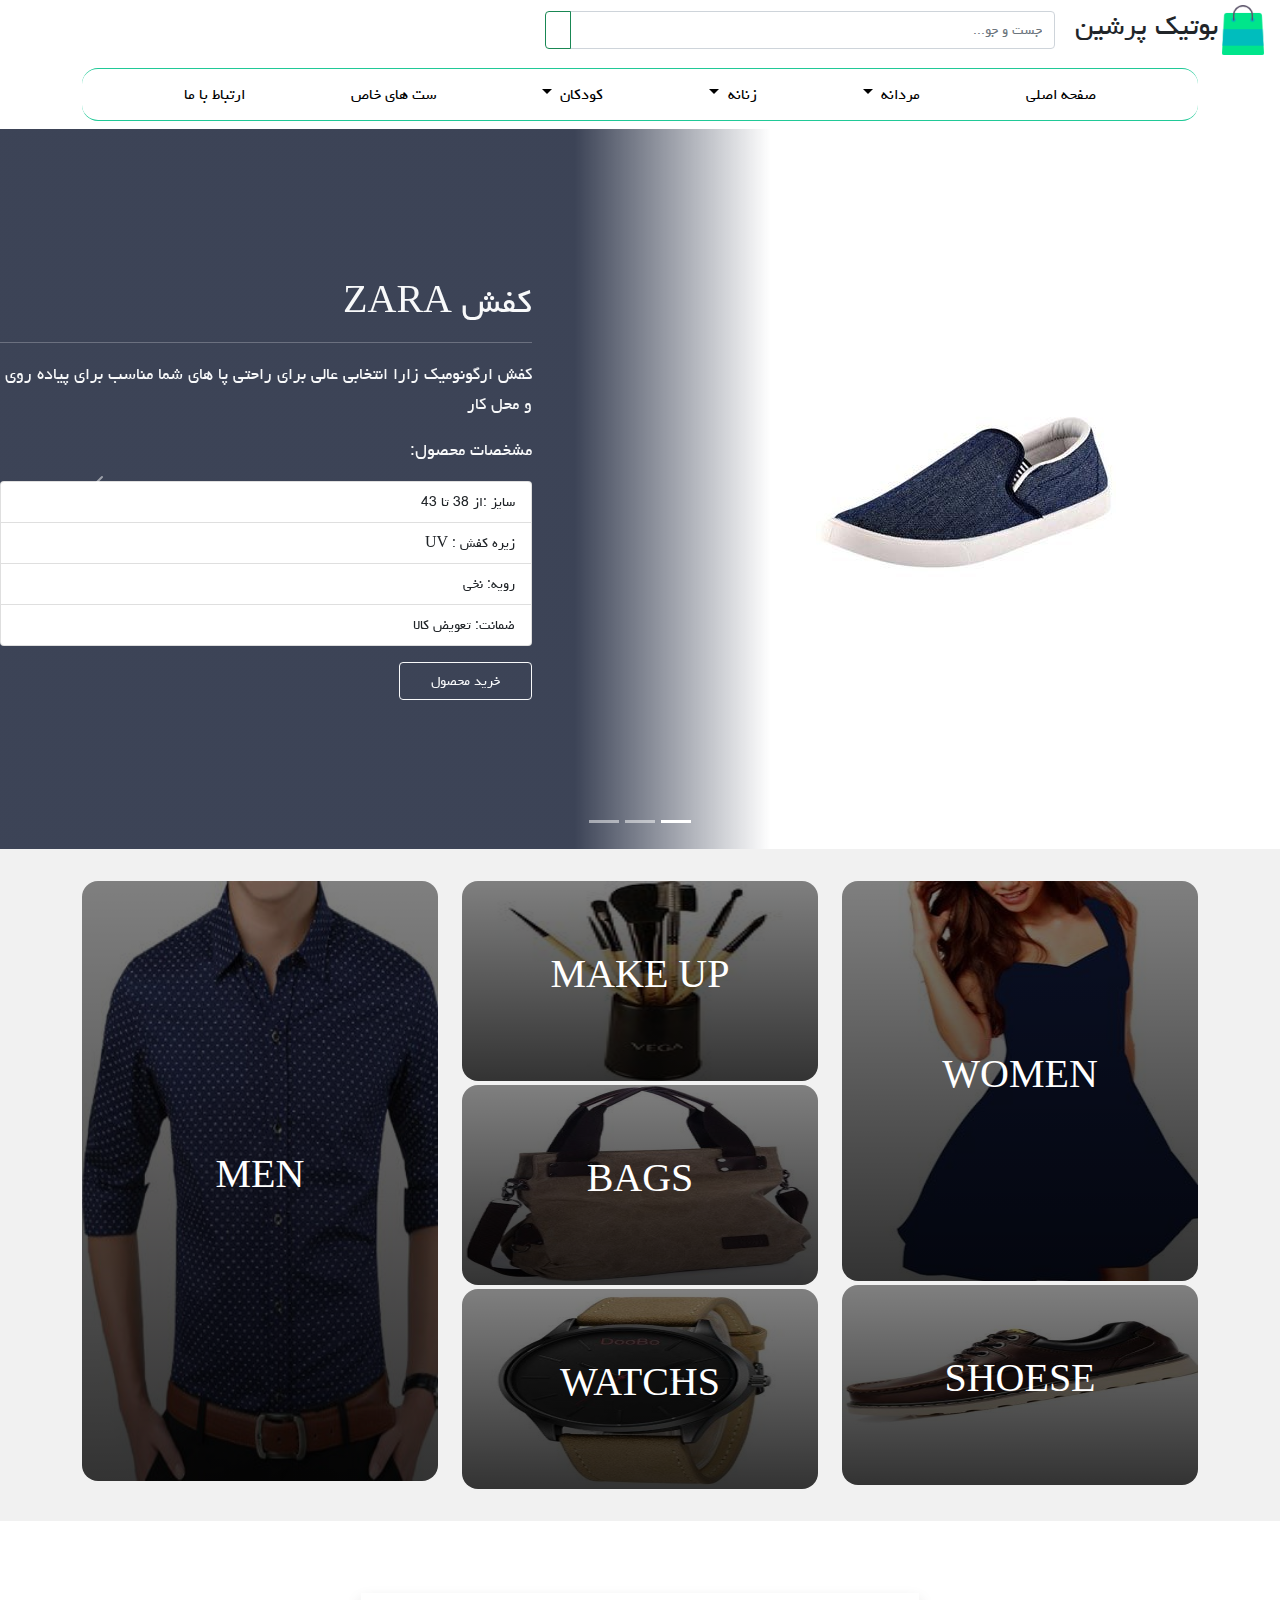
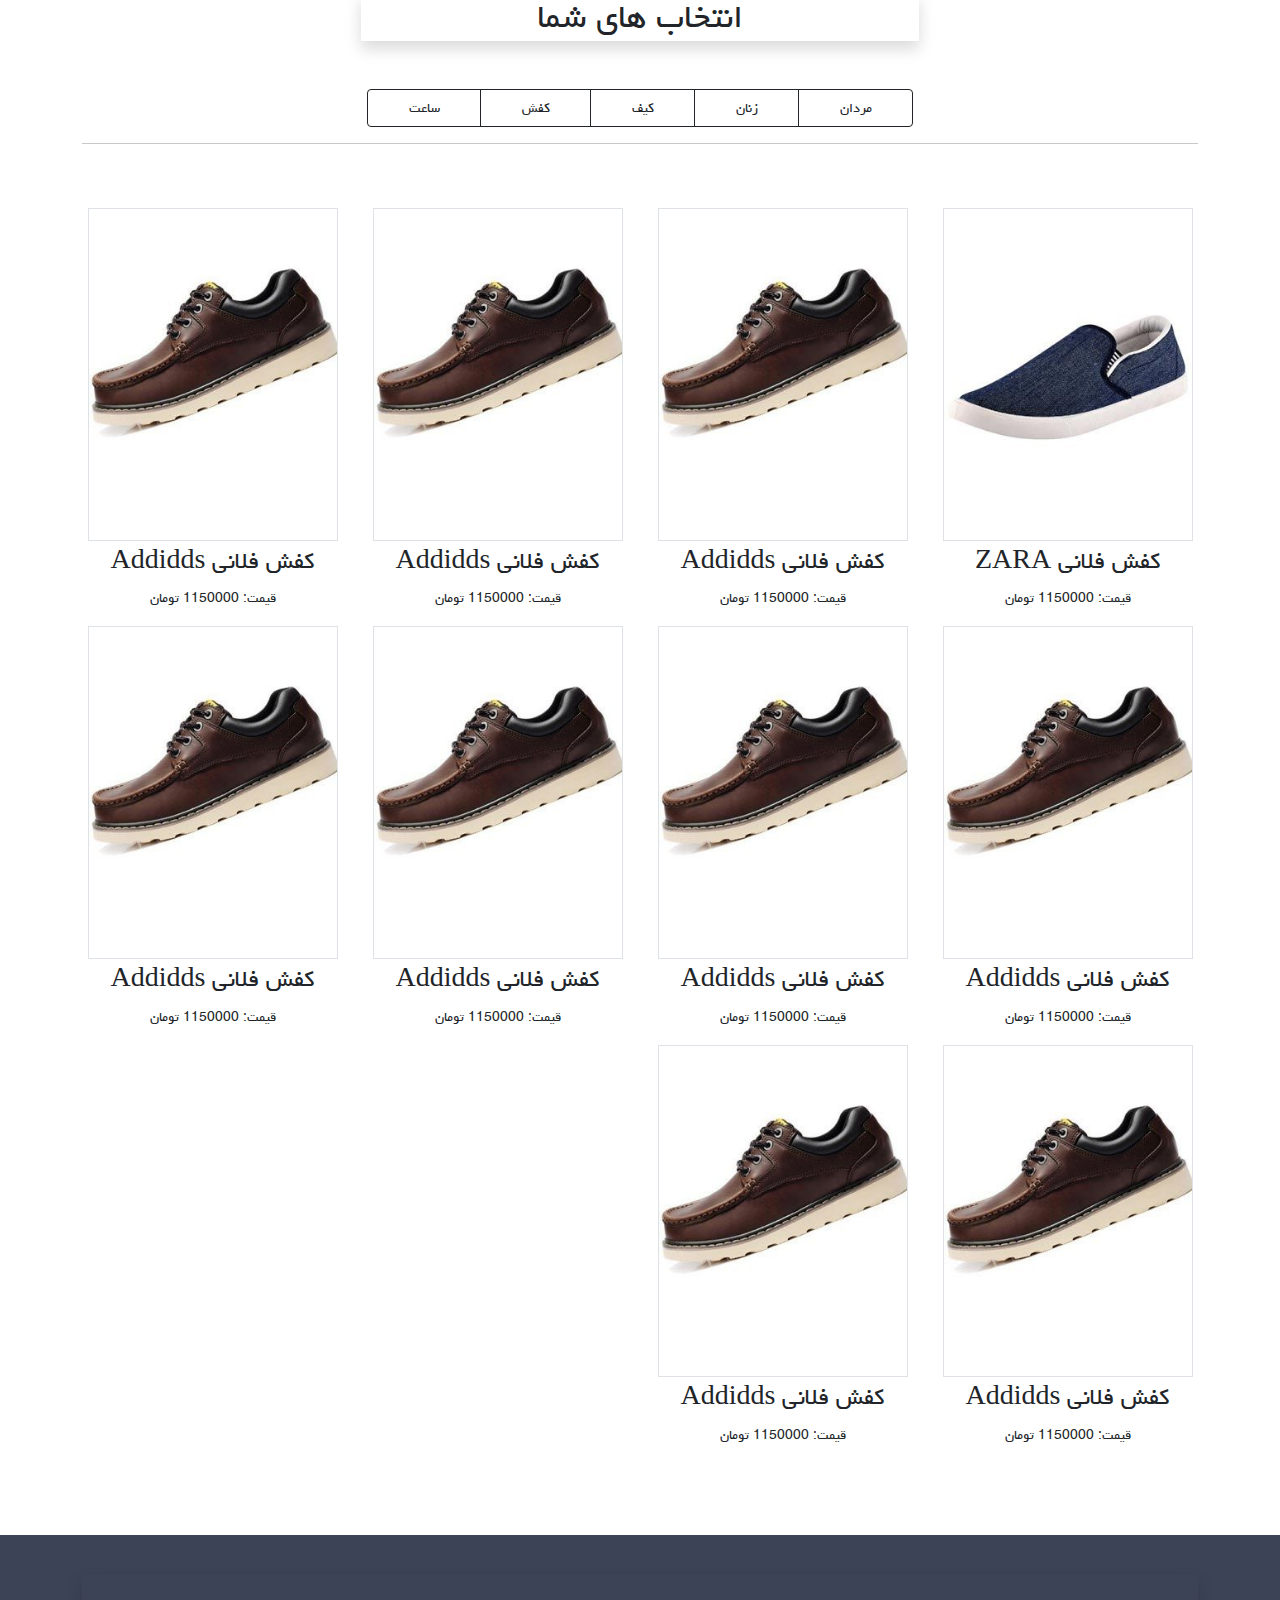
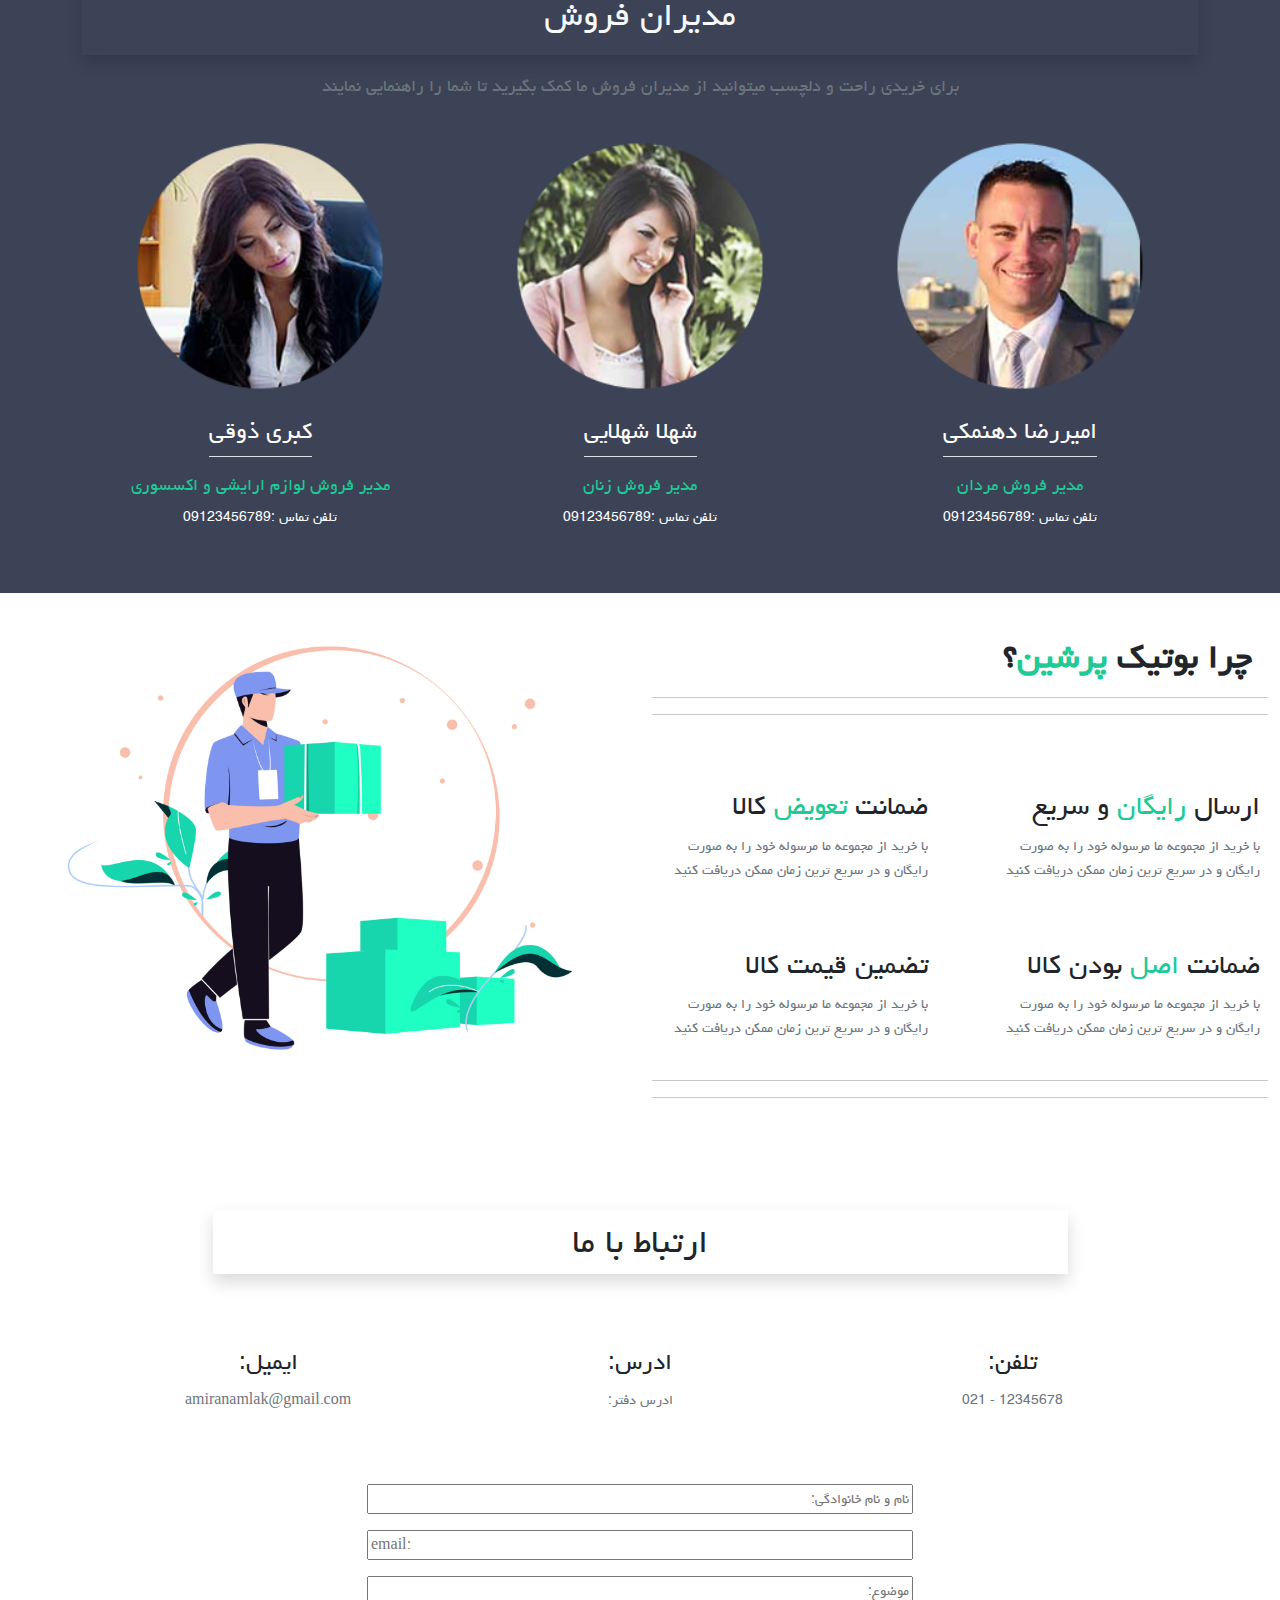
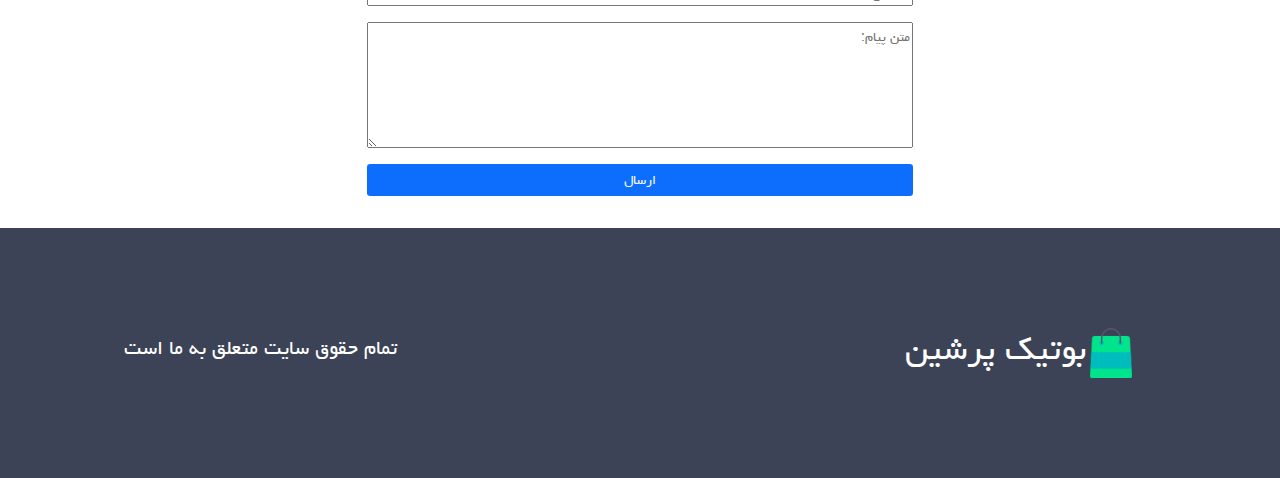
<file: index.html>
<!DOCTYPE html>
<html lang="en">
<head>
    <meta charset="UTF-8">
    <meta http-equiv="X-UA-Compatible" content="IE=edge">
    <meta name="viewport" content="width=device-width, initial-scale=1.0">
    <link rel="stylesheet" href="assets/bootstrap/bootstrap.rtl.css">
    <link rel="stylesheet" href="https://cdnjs.cloudflare.com/ajax/libs/font-awesome/6.1.2/css/all.min.css" integrity="sha512-1sCRPdkRXhBV2PBLUdRb4tMg1w2YPf37qatUFeS7zlBy7jJI8Lf4VHwWfZZfpXtYSLy85pkm9GaYVYMfw5BC1A==" crossorigin="anonymous" referrerpolicy="no-referrer" />
    <link rel="stylesheet" href="assets/css/style.css">
    <title>persian boutiqe</title>
</head>
<body dir="rtl">
        <!-- start navbar -->
        <nav class="navbar1 fixed-top bg-white">
          <div class="container-fluid">
            <div class="row align-items-center">
              <div class="col-8 col-md-2">
                <a class="navbar-brand d-flex align-items-center text-dark" href="#"><img src="/img/logo2.png" alt="" style="width: 50px;height: 50px;"><h2>بوتیک پرشین</h2></a>
              </div>
              <div class=" d-none d-md-flex col-md-5">
                <form class="d-none input-group d-md-flex " role="search">
                <input class="form-control shadow-none" type="search" placeholder="جست و جو..." aria-label="Search">
                <button class="btn btn-outline-success" type="submit"><i class="fas fa-search"></i></button>
              </form>
            </div>
            <div class="col-4 col-md-5 position-relative">
              <a href="#" class="text-dark fs-4 me-3 float-end"><i class="fas fa-user"></i></a>
              <div class="carthover">
              <a href="shopcart.html" class="text-dark fs-4 mx-3 float-end carticon"><i class="fas fa-shopping-cart"></i></a>
              <div class="carthoverbody overflow-auto">
                <table class="table" id="carthoverbodytable">
                  <thead>
                    <tr>
                      <th>اطلاعات محصول</th>
                      <th>تعداد</th>
                      <th>قیمت</th>
                      <th></th>
                    </tr>
                  </thead>
                  <tbody>
                    
                  </tbody>
                </table>
              </div>
              </div>
            </div>
            </div>
          </div>
        </nav>
        <nav class="navbar navbar-expand-lg navbar2" style="margin-top: 60px;">
          <div class="container">
            <button class="navbar-toggler bg-primary shadow-none" type="button" data-bs-toggle="collapse" data-bs-target="#navbarSupportedContent" aria-controls="navbarSupportedContent" aria-expanded="false" aria-label="Toggle navigation">
              <i class="fas fa-list text-white"></i>
            </button>
            <div class="collapse navbar-collapse navbar-m p-1" id="navbarSupportedContent">
              <ul class="navbar-nav me-auto mb-2 mb-lg-0 w-100 d-flex justify-content-evenly">
                <li class="nav-item">
                  <a class="nav-link active" aria-current="page" href="#">صفحه اصلی</a>
                </li>
                <!-- <li class="nav-item">
                  <a class="nav-link" href="#">Link</a>
                </li> -->
                <li class="nav-item dropdown">
                  <a class="nav-link dropdown-toggle" href="#" role="button" data-bs-toggle="dropdown" aria-expanded="false">
                    مردانه
                  </a>
                  <ul class="dropdown-menu">
                    <li><a class="dropdown-item" href="#">پیراهن</a></li>
                    <li><a class="dropdown-item" href="#">شلوار</a></li>
                    <li><a class="dropdown-item" href="#">تی شرت</a></li>
                    <li><a class="dropdown-item" href="#">کفش و کتونی</a></li>
                    <li><a class="dropdown-item" href="#">اکسسوری</a></li>
                    <li><hr class="dropdown-divider"></li>
                    <li><a class="dropdown-item" href="#">همه</a></li>
                  </ul>
                </li>
                <li class="nav-item dropdown">
                  <a class="nav-link dropdown-toggle" href="#" role="button" data-bs-toggle="dropdown" aria-expanded="false">
                    زنانه
                  </a>
                  <ul class="dropdown-menu">
                    <li><a class="dropdown-item" href="#">Action</a></li>
                    <li><a class="dropdown-item" href="#">Another action</a></li>
                    <li><hr class="dropdown-divider"></li>
                    <li><a class="dropdown-item" href="#">Something else here</a></li>
                  </ul>
                </li>
                <li class="nav-item dropdown">
                  <a class="nav-link dropdown-toggle" href="#" role="button" data-bs-toggle="dropdown" aria-expanded="false">
                    کودکان
                  </a>
                  <ul class="dropdown-menu">
                    <li><a class="dropdown-item" href="#">Action</a></li>
                    <li><a class="dropdown-item" href="#">Another action</a></li>
                    <li><hr class="dropdown-divider"></li>
                    <li><a class="dropdown-item" href="#">Something else here</a></li>
                  </ul>
                </li>
                <li class="nav-item">
                  <a class="nav-link">ست های خاص</a>
                </li>
                <li class="nav-item">
                  <a class="nav-link" href="#contactus">ارتباط با ما</a>
                </li>
              </ul>
            </div>
            <form class="d-flex d-md-none" role="search">
              <input class="form-control" type="search" placeholder="جست و جو..." aria-label="Search">
              <button class="btn btn-outline-success" type="submit"><i class="fas fa-search"></i></button>
            </form>
          </div>
        </nav>
        <!-- end  navbar -->
    <!-- start header -->
    <header id="top">
      <div id="carouselExampleIndicators" class="carousel slide d-none d-md-block" data-bs-ride="true">
        <div class="carousel-indicators">
          <button type="button" data-bs-target="#carouselExampleIndicators" data-bs-slide-to="0" class="active" aria-current="true" aria-label="Slide 1"></button>
          <button type="button" data-bs-target="#carouselExampleIndicators" data-bs-slide-to="1" aria-label="Slide 2"></button>
          <button type="button" data-bs-target="#carouselExampleIndicators" data-bs-slide-to="2" aria-label="Slide 3"></button>
        </div>
        <div class="carousel-inner h-100">
          <div class="carousel-item h-100 active">
            <div class="row carousel-item1">
              <div class="col-md-6 d-flex align-items-center justify-content-center">
                <img src="/img/tp4.jpg" alt="">
              </div>
              <div class="col-md-6 d-flex align-items-center">
                <div class="ms-5 ps-5 text-light">
                  <h1 class="">کفش  ZARA</h1>
                  <hr>
                  <p class="fs-5">کفش ارگونومیک زارا انتخابی عالی برای راحتی پا های شما
                    مناسب برای پیاده روی و محل کار
                  </p>
                  <p class="fs-5">مشخصات محصول:</p>
                  <ul class=" list-group">
                    <li class=" list-group-item"> سایز :از 38 تا 43</li>
                    <li class=" list-group-item"> زیره کفش :  UV</li>
                    <li class=" list-group-item">رویه: نخی</li>
                    <li class=" list-group-item">ضمانت: تعویض کالا</li>
                  </ul>
                  <button class="btn btn-outline-light mt-3 w-25">خرید محصول</button>
                </div>
              </div>
            </div>
          </div>
          <div class="carousel-item">
            <div class="row carousel-item2">
              <div class="col-md-6 d-flex align-items-center justify-content-center">
                <img src="/img/hp9.jpg" alt="">
              </div>
              <div class="col-md-6 d-flex align-items-center">
                <div class="ms-5 ps-5 text-dark">
                  <h1 class="">کیف دستی  ZARA</h1>
                  <hr>
                  <p class="fs-5">کفش ارگونومیک زارا انتخابی عالی برای راحتی پا های شما
                    مناسب برای پیاده روی و محل کار
                  </p>
                  <p class="fs-5">مشخصات محصول:</p>
                  <ul class=" list-group">
                    <li class=" list-group-item"> وزن : 400g</li>
                    <li class=" list-group-item">  جنس بند : چرم</li>
                    <li class=" list-group-item">رویه: چرم طرح دار</li>
                    <li class=" list-group-item">ضمانت: تعویض کالا</li>
                  </ul>
                  <button class="btn btn-outline-dark mt-3 w-25">خرید محصول</button>
                </div>
              </div>
            </div>
          </div>
          <div class="carousel-item">
            <div class="row carousel-item3">
              <div class="col-md-6 d-flex align-items-center justify-content-center">
                <img src="/img/wap3.jpg" alt="">
              </div>
              <div class="col-md-6 d-flex align-items-center">
                <div class="ms-5 ps-5 text-light">
                  <h1 class="">کفش  ZARA</h1>
                  <hr>
                  <p class="fs-5">کفش ارگونومیک زارا انتخابی عالی برای راحتی پا های شما
                    مناسب برای پیاده روی و محل کار
                  </p>
                  <p class="fs-5">مشخصات محصول:</p>
                  <ul class=" list-group">
                    <li class=" list-group-item"> سایز :از 38 تا 43</li>
                    <li class=" list-group-item"> زیره کفش :  UV</li>
                    <li class=" list-group-item">رویه: نخی</li>
                    <li class=" list-group-item">ضمانت: تعویض کالا</li>
                  </ul>
                  <button class="btn btn-outline-light mt-3 w-25">خرید محصول</button>
                </div>
              </div>
            </div>
          </div>
        </div>
        <button class="carousel-control-prev" type="button" data-bs-target="#carouselExampleIndicators" data-bs-slide="prev">
          <span class="carousel-control-prev-icon" aria-hidden="true"></span>
          <span class="visually-hidden">Previous</span>
        </button>
        <button class="carousel-control-next" type="button" data-bs-target="#carouselExampleIndicators" data-bs-slide="next">
          <span class="carousel-control-next-icon" aria-hidden="true"></span>
          <span class="visually-hidden">Next</span>
        </button>
      </div>
    </header>
    <!-- end header -->
    <!-- start main -->
    <main>
      <!-- start catalog -->
      <section id="catalog" dir="ltr">
        <div class="container">
          <div class="row catalog">
            <div class="col-md-4 catalog-col">
              <a href="">
                <div class="catalog-item1 chover">
                  <h1>MEN</h1>
                </div>
              </a>
            </div>
            <div class="col-md-4 catalog-col">
              
                <div class="row">
                  <a href="">
                    <div class="col-12 catalog-item2 chover">
                      <h1>MAKE UP</h1>
                    </div>
                  </a>
                </div>
              
              
                <div class="row my-1">
                  <a href="">
                    <div class="col-12 catalog-item3 chover">
                      <h1>BAGS</h1>
                    </div>
                  </a>
                </div>
                <div class="row">
                  <a href="">
                    <div class="col-12 catalog-item4 chover">
                      <h1>WATCHS</h1>
                    </div>
                  </a>
                </div>
              
            </div>
            <div class="col-md-4 catalog-col">
              <a href="">
                <div class="col-12 catalog-item5 chover">
                  <h1>WOMEN</h1>
                </div>
              </a>
              <a href="">
                <div class="col-12 mt-1 catalog-item6 chover">
                  <h1>SHOESE</h1>
                </div>
              </a>
            </div>
          </div>
        </div>
      </section>
      <!-- end catalog -->
      <!-- start recently  -->
      <section id="toplikes" class="py-4">
        <div class="container">
          <h1 class="w-50 text-center mx-auto shadow my-5">انتخاب های شما</h1>
          <div class="row">
            <div class="col-md-6 mx-auto text-center btn-group">
              <a href="" class="btn btn-outline-dark toplikes-btn-men">مردان</a>
              <a href="" class="btn btn-outline-dark toplikes-btn-women">زنان</a>
              <a href="" class="btn btn-outline-dark toplikes-btn-handbag">کیف</a>
              <a href="" class="btn btn-outline-dark toplikes-btn-shoes">کفش</a>
              <a href="" class="btn btn-outline-dark toplikes-btn-watch">ساعت</a>
            </div>
          </div>
          <hr>
          <div class="row py-5 toplikes-list ">
            <div class="col-md-3 d-flex flex-column align-items-center toplikes-item">
              <div class="toplikes-header-item d-flex flex-column align-items-center">
                <img src="/img/tp4.jpg" alt="" class=" img-fluid border" width="250px" height="250px">
                <button class="toplikes-add-to-cart2 d-block d-lg-none">خرید محصول <i class="fas fa-shopping-cart"></i></button>
                <button class="toplikes-add-to-cart d-none d-lg-block">خرید محصول <i class="fas fa-shopping-cart"></i></button>
              </div>
              <div class="toplikes-card">
                <div class="point text-center my-1">
                  <i class="fas fa-star text-warning"></i>
                  <i class="fas fa-star text-warning"></i>
                  <i class="fas fa-star text-warning"></i>
                  <i class="fas fa-star text-warning"></i>
                  <i class="fas fa-star"></i>
                </div>
                <h3 class="toplikes-card-title">کفش ZARA</h3>
                <p class="toplikes-qeymat">قیمت: 1/150/000 تومان</p>
              </div>
            </div>
            <div class="col-md-3 d-flex flex-column align-items-center toplikes-item">
              <div class="toplikes-header-item d-flex flex-column align-items-center">
                <img src="/img/tp4.jpg" alt="" class=" img-fluid border" width="250px" height="250px">
                <button class="toplikes-add-to-cart2 d-block d-lg-none">خرید محصول <i class="fas fa-shopping-cart"></i></button>
                <button class="toplikes-add-to-cart d-none d-lg-block">خرید محصول <i class="fas fa-shopping-cart"></i></button>
              </div>
              <div class="toplikes-card">
                <div class="point text-center my-1">
                  <i class="fas fa-star text-warning"></i>
                  <i class="fas fa-star text-warning"></i>
                  <i class="fas fa-star text-warning"></i>
                  <i class="fas fa-star text-warning"></i>
                  <i class="fas fa-star"></i>
                </div>
                <h3 class="toplikes-card-title">کفش ZARA</h3>
                <p class="toplikes-qeymat">قیمت: 1/150/000 تومان</p>
              </div>
            </div>
            <div class="col-md-3 d-flex flex-column align-items-center toplikes-item">
              <div class="toplikes-header-item d-flex flex-column align-items-center">
                <img src="/img/tp4.jpg" alt="" class=" img-fluid border" width="250px" height="250px">
                <button class="toplikes-add-to-cart2 d-block d-lg-none">خرید محصول <i class="fas fa-shopping-cart"></i></button>
                <button class="toplikes-add-to-cart d-none d-lg-block">خرید محصول <i class="fas fa-shopping-cart"></i></button>
              </div>
              <div class="toplikes-card">
                <div class="point text-center my-1">
                  <i class="fas fa-star text-warning"></i>
                  <i class="fas fa-star text-warning"></i>
                  <i class="fas fa-star text-warning"></i>
                  <i class="fas fa-star text-warning"></i>
                  <i class="fas fa-star"></i>
                </div>
                <h3 class="toplikes-card-title">کفش ZARA</h3>
                <p class="toplikes-qeymat">قیمت: 1/150/000 تومان</p>
              </div>
            </div>
            <div class="col-md-3 d-flex flex-column align-items-center toplikes-item">
              <div class="toplikes-header-item d-flex flex-column align-items-center">
                <img src="/img/tp4.jpg" alt="" class=" img-fluid border" width="250px" height="250px">
                <button class="toplikes-add-to-cart2 d-block d-lg-none">خرید محصول <i class="fas fa-shopping-cart"></i></button>
                <button class="toplikes-add-to-cart d-none d-lg-block">خرید محصول <i class="fas fa-shopping-cart"></i></button>
              </div>
              <div class="toplikes-card">
                <div class="point text-center my-1">
                  <i class="fas fa-star text-warning"></i>
                  <i class="fas fa-star text-warning"></i>
                  <i class="fas fa-star text-warning"></i>
                  <i class="fas fa-star text-warning"></i>
                  <i class="fas fa-star"></i>
                </div>
                <h3 class="toplikes-card-title">کفش ZARA</h3>
                <p class="toplikes-qeymat">قیمت: 1/150/000 تومان</p>
              </div>
            </div>
          </div>
        </div>
      </section>
      <!-- end recently -->
      <!-- start company modiran -->
      <section class="company py-4">
        <div class="container">
          <h1 class="py-3 text-center mx-auto shadow my-3 text-light">مدیران فروش </h1>
          <p class="text-center text-muted lead">برای خریدی راحت و دلچسب میتوانید از مدیران فروش ما کمک بگیرید تا شما را راهنمایی نمایند</p>
          <div class="row modforosh py-4 text-white">
            <div class="col-md-4">
              <div class="modforosh-item d-flex flex-column align-items-center">
                <img src="/img/c1.png" class="mod-img" alt="" width="250px" height="250px">
                <h3 class=" my-3 border-bottom py-2">امیررضا دهنمکی</h3>
                <h5 class="text-primary">مدیر فروش مردان</h5>
                <p>تلفن تماس :09123456789</p>
              </div>
            </div>
            <div class="col-md-4">
              <div class="modforosh-item d-flex flex-column align-items-center">
                <img src="/img/c2.png" class="mod-img" alt="" width="250px" height="250px">
                <h3 class=" my-3 border-bottom py-2">شهلا شهلایی</h3>
                <h5 class="text-primary">مدیر فروش زنان</h5>
                <p>تلفن تماس :09123456789</p>
              </div>
            </div>
            <div class="col-md-4">
              <div class="modforosh-item d-flex flex-column align-items-center">
                <img src="/img/c3.png" class="mod-img" alt="" width="250px" height="250px">
                <h3 class=" my-3 border-bottom py-2">کبری ذوقی</h3>
                <h5 class="text-primary">مدیر فروش لوازم ارایشی و اکسسوری</h5>
                <p>تلفن تماس :09123456789</p>
              </div>
            </div>
            
          </div>
        </div>
      </section>
      <!-- end company modiran -->
      <!-- start whyus -->
      <section class="whyus py-4">
        <div class="container-fluid">
          <div class="row">
            <div class="col-md-6">
              <h1 class="ms-3 fw-bold my-3">چرا بوتیک <span class="text-primary">پرشین</span>؟</h1>
              <hr>
              <hr>
              <div class="row my-4 g-5">
                <div class="col-lg-6">
                  <div class="whyus-card d-flex align-items-center">
                    <i class="fa-solid fa-truck-fast whyus-icon"></i>
                    <div class="whyus-card-body ms-2">
                      <h2>ارسال <span class="text-primary">رایگان</span> و سریع</h2>
                      <p class="text-muted">با خرید از مجموعه ما مرسوله خود را به صورت رایگان و در سریع ترین زمان ممکن دریافت کنید</p>
                    </div>
                  </div>
                </div>
                <div class="col-lg-6">
                  <div class="whyus-card d-flex align-items-center">
                    <i class="fa-solid fa-handshake whyus-icon"></i>
                    <div class="whyus-card-body ms-2">
                      <h2>ضمانت <span class="text-primary">تعویض</span> کالا</h2>
                      <p class="text-muted">با خرید از مجموعه ما مرسوله خود را به صورت رایگان و در سریع ترین زمان ممکن دریافت کنید</p>
                    </div>
                  </div>
                </div>
                <div class="col-lg-6">
                  <div class="whyus-card d-flex align-items-center">
                    <i class="fa-regular fa-circle-check whyus-icon"></i>
                    <div class="whyus-card-body ms-2">
                      <h2>ضمانت <span class="text-primary">اصل</span> بودن کالا</h2>
                      <p class="text-muted">با خرید از مجموعه ما مرسوله خود را به صورت رایگان و در سریع ترین زمان ممکن دریافت کنید</p>
                    </div>
                  </div>
                </div>
                <div class="col-lg-6">
                  <div class="whyus-card d-flex align-items-center">
                    <i class="fa-solid fa-credit-card whyus-icon"></i>
                    <div class="whyus-card-body ms-2">
                      <h2>تضمین قیمت کالا</h2>
                      <p class="text-muted">با خرید از مجموعه ما مرسوله خود را به صورت رایگان و در سریع ترین زمان ممکن دریافت کنید</p>
                    </div>
                  </div>
                </div>
              </div>
              <hr>
              <hr>
            </div>
            <div class="col-md-6">
              <img src="/img/vecteezy_postal-courier-arranges-customer-packages-ready-to-be-delivered_5532094.jpg" class="img-fluid" alt="">
            </div>
          </div>
        </div>
      </section>
      <!-- end whyus -->
      <!-- start ertbat ba ma -->
      <section class="contactus py-4" id="contactus">
        <div class="container">
          <div class="row justify-content-center">
            <h1 class="text-center w-75 shadow p-2 my-5"> ارتباط با ما</h1>
            <div class="row">
              <div class="col-md-4 d-flex flex-column justify-content-center  align-items-center ertebat-item">
                <i class="fas fa-phone text-secondary mb-4 fs-1"></i>
                <h3>تلفن:</h3>
                <p class="text-muted" dir="ltr">021 - 12345678</p>
              </div>
              <div class="col-md-4 d-flex flex-column justify-content-center  align-items-center ertebat-item">
                <i class="fas fa-map text-secondary mb-4 fs-1"></i>
                <h3>ادرس:</h3>
                <p class="text-muted">ادرس دفتر:</p>
              </div>
              <div class="col-md-4 d-flex flex-column justify-content-center  align-items-center ertebat-item">
                <i class="fas fa-envelope text-secondary mb-4 fs-1"></i>
                <h3>ایمیل:</h3>
                <p class="text-muted" dir="ltr">amiranamlak@gmail.com</p>
              </div>
            </div>
            <div class="row mt-5">
                <div class="col">
                  <div class="form-ertbat d-flex flex-column align-items-center">
                  <input type="text" class="form-i w-50 my-2" placeholder="نام و نام خانوادگی:">
                  <input type="email" class="form-i w-50 my-2" placeholder="email:">
                  <input type="text" class="form-i w-50 my-2" placeholder="موضوع:">
                  <textarea class="form-i w-50 my-2" placeholder="متن پیام:"  name="" id="" cols="30" rows="5"></textarea>
                  <button class="btn btn-primary w-50 my-2 py-1 text-light border-0 rounded-1">ارسال</button>
                  </div>
                </div>
            </div>
          </div>
        </div>
      </section>
      <!-- end ertbat ba ma -->
    </main>
    <!-- end main -->
    <!-- start footer -->
    <footer >
      <div class="container">
        <div class="row align-items-center footrow" height="300px">
          <div class="col-md-4">
            <div class="d-flex align-items-center justify-content-center  text-white">
              <img src="/img/logo2.png" alt="" style="width: 50px;height: 50px;">
               <h1>بوتیک پرشین</h1>
            </div>
          </div>
          <div class="col-md-4">
            
              <ul class="shabake-menu d-flex justify-content-center">
                  <a href="#" class="menu-item mx-2 text-primary fs-3"><i class="fab fa-twitter"></i></a>
                  <a href="#" class="menu-item mx-2 text-primary fs-3"><i class="fab fa-instagram"></i></a>
                  <a href="#" class="menu-item mx-2 text-primary fs-3"><i class="fab fa-telegram"></i></a>
                  <a href="#" class="menu-item mx-2 text-primary fs-3"><i class="fab fa-facebook"></i></a>
              </ul>
          
          </div>
          <div class="col-md-4">
            <h4 class="text-white text-center">تمام حقوق سایت متعلق به ما است</h4>
          </div>
        </div>
      </div>
    </footer>
    <!-- end footer -->
    <script src="assets/bootstrap/jquery-3.6.0.min.js"></script>
    <script src="./assets/bootstrap/bootstrap.bundle.js"></script>
    <script src="/assets/js/app.js"></script>
</body>
</html>
</file>
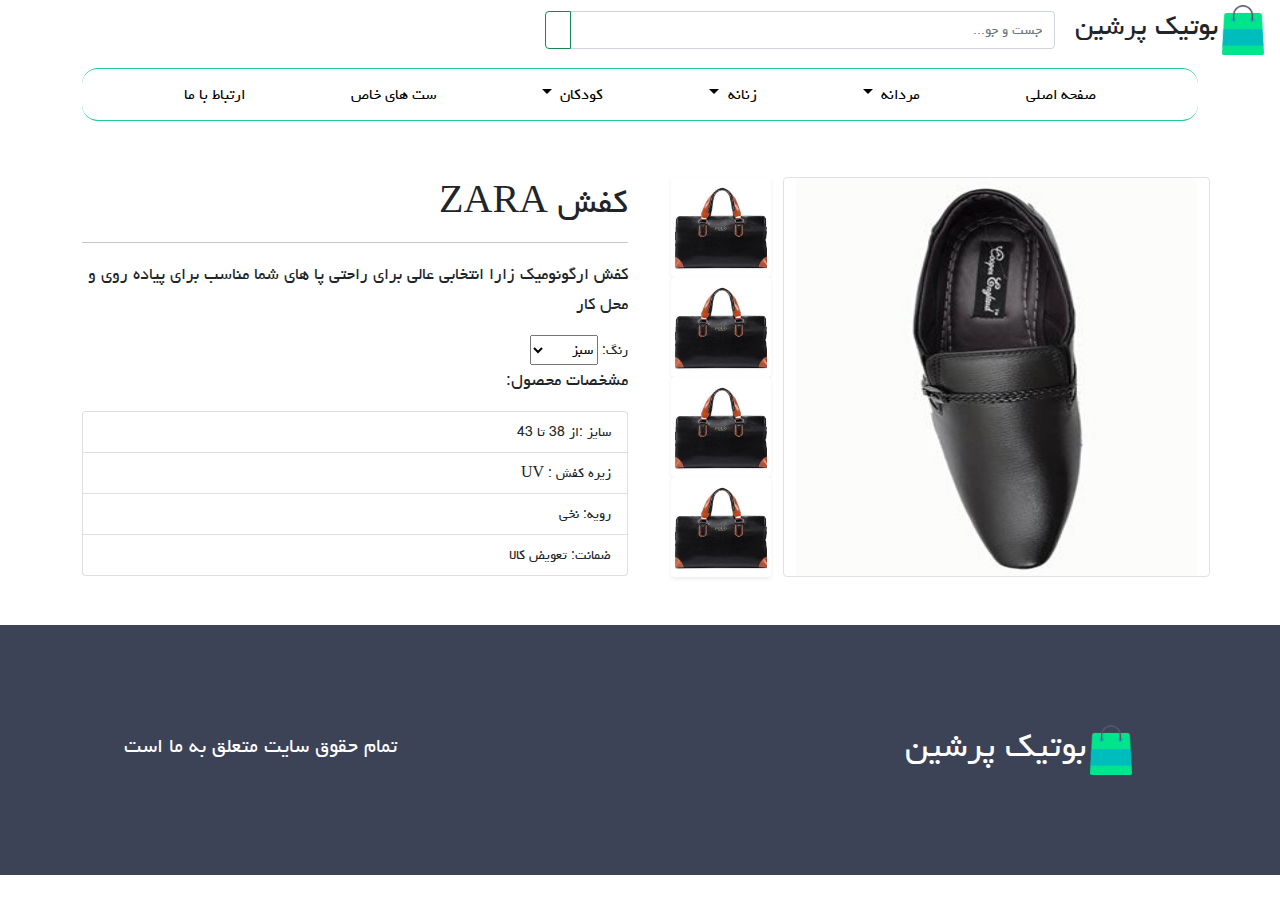
<file: pagemahsol.html>
<!DOCTYPE html>
<html lang="en">
<head>
    <meta charset="UTF-8">
    <meta http-equiv="X-UA-Compatible" content="IE=edge">
    <meta name="viewport" content="width=device-width, initial-scale=1.0">
    <link rel="stylesheet" href="assets/bootstrap/bootstrap.rtl.css">
    <link rel="stylesheet" href="https://cdnjs.cloudflare.com/ajax/libs/font-awesome/6.1.2/css/all.min.css" integrity="sha512-1sCRPdkRXhBV2PBLUdRb4tMg1w2YPf37qatUFeS7zlBy7jJI8Lf4VHwWfZZfpXtYSLy85pkm9GaYVYMfw5BC1A==" crossorigin="anonymous" referrerpolicy="no-referrer" />
    <link rel="stylesheet" href="assets/css/style.css">
    <title>page masol</title>
</head>
<body  dir="rtl">
    <!-- start navbar -->
    <nav class="navbar1 fixed-top bg-white">
        <div class="container-fluid">
          <div class="row align-items-center">
            <div class="col-8 col-md-2">
              <a class="navbar-brand d-flex align-items-center text-dark" href="#"><img src="/img/logo2.png" alt="" style="width: 50px;height: 50px;"><h2>بوتیک پرشین</h2></a>
            </div>
            <div class=" d-none d-md-flex col-md-5">
              <form class="d-none input-group d-md-flex " role="search">
              <input class="form-control shadow-none" type="search" placeholder="جست و جو..." aria-label="Search">
              <button class="btn btn-outline-success" type="submit"><i class="fas fa-search"></i></button>
            </form>
          </div>
          <div class="col-4 col-md-5 position-relative">
            <a href="#" class="text-dark fs-4 me-3 float-end"><i class="fas fa-user"></i></a>
            <div class="carthover">
            <a href="shopcart.html" class="text-dark fs-4 mx-3 float-end carticon"><i class="fas fa-shopping-cart"></i></a>
            <div class="carthoverbody">
              <table class="table">
                <thead>
                  <tr>
                    <th>اطلاعات محصول</th>
                    <th>تعداد</th>
                    <th>قیمت</th>
                    <th></th>
                  </tr>
                </thead>
                <tbody>
                  
                </tbody>
              </table>
            </div>
            </div>
          </div>
          </div>
        </div>
      </nav>
      <nav class="navbar navbar-expand-lg navbar2" style="margin-top: 60px;">
        <div class="container">
          <button class="navbar-toggler bg-primary shadow-none" type="button" data-bs-toggle="collapse" data-bs-target="#navbarSupportedContent" aria-controls="navbarSupportedContent" aria-expanded="false" aria-label="Toggle navigation">
            <i class="fas fa-list text-white"></i>
          </button>
          <div class="collapse navbar-collapse navbar-m p-1" id="navbarSupportedContent">
            <ul class="navbar-nav me-auto mb-2 mb-lg-0 w-100 d-flex justify-content-evenly">
              <li class="nav-item">
                <a class="nav-link active" aria-current="page" href="#">صفحه اصلی</a>
              </li>
              <!-- <li class="nav-item">
                <a class="nav-link" href="#">Link</a>
              </li> -->
              <li class="nav-item dropdown">
                <a class="nav-link dropdown-toggle" href="#" role="button" data-bs-toggle="dropdown" aria-expanded="false">
                  مردانه
                </a>
                <ul class="dropdown-menu">
                  <li><a class="dropdown-item" href="#">پیراهن</a></li>
                  <li><a class="dropdown-item" href="#">شلوار</a></li>
                  <li><a class="dropdown-item" href="#">تی شرت</a></li>
                  <li><a class="dropdown-item" href="#">کفش و کتونی</a></li>
                  <li><a class="dropdown-item" href="#">اکسسوری</a></li>
                  <li><hr class="dropdown-divider"></li>
                  <li><a class="dropdown-item" href="#">همه</a></li>
                </ul>
              </li>
              <li class="nav-item dropdown">
                <a class="nav-link dropdown-toggle" href="#" role="button" data-bs-toggle="dropdown" aria-expanded="false">
                  زنانه
                </a>
                <ul class="dropdown-menu">
                  <li><a class="dropdown-item" href="#">Action</a></li>
                  <li><a class="dropdown-item" href="#">Another action</a></li>
                  <li><hr class="dropdown-divider"></li>
                  <li><a class="dropdown-item" href="#">Something else here</a></li>
                </ul>
              </li>
              <li class="nav-item dropdown">
                <a class="nav-link dropdown-toggle" href="#" role="button" data-bs-toggle="dropdown" aria-expanded="false">
                  کودکان
                </a>
                <ul class="dropdown-menu">
                  <li><a class="dropdown-item" href="#">Action</a></li>
                  <li><a class="dropdown-item" href="#">Another action</a></li>
                  <li><hr class="dropdown-divider"></li>
                  <li><a class="dropdown-item" href="#">Something else here</a></li>
                </ul>
              </li>
              <li class="nav-item">
                <a class="nav-link">ست های خاص</a>
              </li>
              <li class="nav-item">
                <a class="nav-link" href="#contactus">ارتباط با ما</a>
              </li>
            </ul>
          </div>
          <form class="d-flex d-md-none" role="search">
            <input class="form-control" type="search" placeholder="جست و جو..." aria-label="Search">
            <button class="btn btn-outline-success" type="submit"><i class="fas fa-search"></i></button>
          </form>
        </div>
      </nav>
      <!-- end  navbar -->
      <main>
        <section class="view py-5">
            <div class="container">
                <div class="row mahsolview">
                    <div class="col-md-6">
                        <div class="row">
                        <img src="img/tp1.jpg" class="mahsolview-img img-fluid border border-1 rounded-2 col-md-9" style="height: 400px;">
                        <div class="otherimg col-md-3 d-flex d-md-block"  >
                            <a href=""><img src="img/hp3.jpg" alt="" style="width: 100px; height: 100px;" class=" img-thumbnail border-0 border-bottom-1 shadow-sm"></a>
                            <a href=""><img src="img/hp3.jpg" alt="" style="width: 100px; height: 100px;" class=" img-thumbnail border-0 shadow-sm"></a>
                            <a href=""><img src="img/hp3.jpg" alt="" style="width: 100px; height: 100px;" class=" img-thumbnail border-0 shadow-sm"></a>
                            <a href=""><img src="img/hp3.jpg" alt="" style="width: 100px; height: 100px;" class=" img-thumbnail border-0 shadow-sm"></a>
                        </div>
                        </div>
                    </div>
                    <div class="col-md-6 d-flex align-items-center">
                        <div class="">
                          <h1 class="">کفش  ZARA</h1>
                          <hr>
                          <p class="fs-5">کفش ارگونومیک زارا انتخابی عالی برای راحتی پا های شما
                            مناسب برای پیاده روی و محل کار
                          </p>
                          <label for="">رنگ:</label>
                          <select name="" id="selectcolor">
                            <option value="green">سبز</option>
                            <option value="green">مشکی</option>
                            <option value="green">سرمه ای</option>
                          </select>
                          <p class="fs-5">مشخصات محصول:</p>
                          <ul class=" list-group">
                            <li class=" list-group-item"> سایز :از 38 تا 43</li>
                            <li class=" list-group-item"> زیره کفش :  UV</li>
                            <li class=" list-group-item">رویه: نخی</li>
                            <li class=" list-group-item">ضمانت: تعویض کالا</li>
                          </ul>
                        </div>
                      </div>
                </div>
            </div>
        </section>
      </main>
      <!-- start footer -->
    <footer >
        <div class="container">
          <div class="row align-items-center footrow" height="300px">
            <div class="col-md-4">
              <div class="d-flex align-items-center justify-content-center  text-white">
                <img src="/img/logo2.png" alt="" style="width: 50px;height: 50px;">
                 <h1>بوتیک پرشین</h1>
              </div>
            </div>
            <div class="col-md-4">
              
                <ul class="shabake-menu d-flex justify-content-center">
                    <a href="#" class="menu-item mx-2 text-primary fs-3"><i class="fab fa-twitter"></i></a>
                    <a href="#" class="menu-item mx-2 text-primary fs-3"><i class="fab fa-instagram"></i></a>
                    <a href="#" class="menu-item mx-2 text-primary fs-3"><i class="fab fa-telegram"></i></a>
                    <a href="#" class="menu-item mx-2 text-primary fs-3"><i class="fab fa-facebook"></i></a>
                </ul>
            
            </div>
            <div class="col-md-4">
              <h4 class="text-white text-center">تمام حقوق سایت متعلق به ما است</h4>
            </div>
          </div>
        </div>
      </footer>
      <!-- end footer -->
    <script src="assets/bootstrap/jquery-3.6.0.min.js"></script>
    <script src="./assets/bootstrap/bootstrap.bundle.js"></script>
    <script src="/assets/js/app.js"></script>
</body>
</html>
</file>
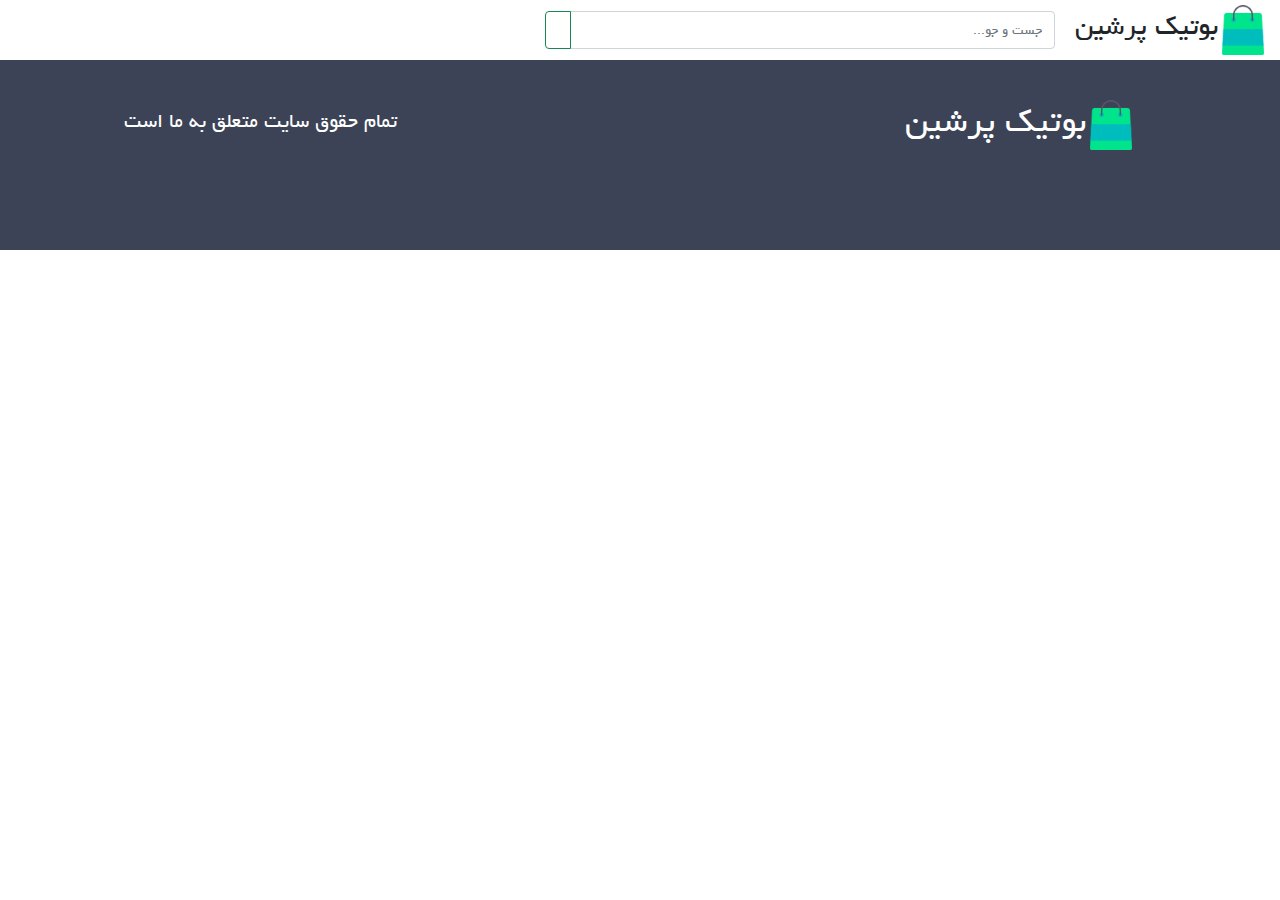
<file: shopcart.html>
<!DOCTYPE html>
<html lang="en">
<head>
    <meta charset="UTF-8">
    <meta http-equiv="X-UA-Compatible" content="IE=edge">
    <meta name="viewport" content="width=device-width, initial-scale=1.0">
    <link rel="stylesheet" href="assets/bootstrap/bootstrap.rtl.css">
    <link rel="stylesheet" href="https://cdnjs.cloudflare.com/ajax/libs/font-awesome/6.1.2/css/all.min.css" integrity="sha512-1sCRPdkRXhBV2PBLUdRb4tMg1w2YPf37qatUFeS7zlBy7jJI8Lf4VHwWfZZfpXtYSLy85pkm9GaYVYMfw5BC1A==" crossorigin="anonymous" referrerpolicy="no-referrer" />
    <link rel="stylesheet" href="assets/css/style.css">
    <title>persian boutiqe</title>
</head>
<body dir="rtl">
    <!-- start navbar -->
    <nav class="navbar1 fixed-top bg-white">
        <div class="container-fluid">
          <div class="row align-items-center">
            <div class="col-8 col-md-2">
              <a class="navbar-brand d-flex align-items-center text-dark" href="#"><img src="/img/logo2.png" alt="" style="width: 50px;height: 50px;"><h2>بوتیک پرشین</h2></a>
            </div>
            <div class=" d-none d-md-flex col-md-5">
              <form class="d-none input-group d-md-flex " role="search">
              <input class="form-control shadow-none" type="search" placeholder="جست و جو..." aria-label="Search">
              <button class="btn btn-outline-success" type="submit"><i class="fas fa-search"></i></button>
            </form>
          </div>
          <div class="col-4 col-md-5 position-relative">
            <a href="#" class="text-dark fs-4 me-3 float-end"><i class="fas fa-user"></i></a>
            <div class="carthover">
            <a href="shopcart.html" class="text-dark fs-4 mx-3 float-end carticon"><i class="fas fa-shopping-cart"></i></a>
            <div class="carthoverbody">
              <table class="table">
                <thead>
                  <tr>
                    <th>اطلاعات محصول</th>
                    <th>تعداد</th>
                    <th>قیمت</th>
                    <th></th>
                  </tr>
                </thead>
                <tbody>
                  
                </tbody>
              </table>
            </div>
            </div>
          </div>
          </div>
        </div>
      </nav>
      <!-- end navbar -->
      <!-- start footer -->
    <footer >
        <div class="container">
          <div class="row align-items-center footrow" height="300px">
            <div class="col-md-4">
              <div class="d-flex align-items-center justify-content-center  text-white">
                <img src="/img/logo2.png" alt="" style="width: 50px;height: 50px;">
                 <h1>بوتیک پرشین</h1>
              </div>
            </div>
            <div class="col-md-4">
              
                <ul class="shabake-menu d-flex justify-content-center">
                    <a href="#" class="menu-item mx-2 text-primary fs-3"><i class="fab fa-twitter"></i></a>
                    <a href="#" class="menu-item mx-2 text-primary fs-3"><i class="fab fa-instagram"></i></a>
                    <a href="#" class="menu-item mx-2 text-primary fs-3"><i class="fab fa-telegram"></i></a>
                    <a href="#" class="menu-item mx-2 text-primary fs-3"><i class="fab fa-facebook"></i></a>
                </ul>
            
            </div>
            <div class="col-md-4">
              <h4 class="text-white text-center">تمام حقوق سایت متعلق به ما است</h4>
            </div>
          </div>
        </div>
      </footer>
      <!-- end footer -->
      <script src="assets/bootstrap/jquery-3.6.0.min.js"></script>
    <script src="./assets/bootstrap/bootstrap.bundle.js"></script>
    <!-- <script src="/assets/js/app.js"></script> -->
</body>
</html>
</file>
<file: assets/css/style.css>
@font-face {
    font-family: yekan;
    src: url("/font/yekan-font/Yekan.eot");
    src: url("/font/yekan-font/Yekan.ttf");
}
@font-face {
    font-family: Vazir;
    src: url('Vazir-Bold.eot');
    src: url('Vazir-Bold.eot?#iefix') format('embedded-opentype'),
         url('Vazir-Bold.woff2') format('woff2'),
         url('Vazir-Bold.woff') format('woff'),
         url('Vazir-Bold.ttf') format('truetype');
    font-weight: bold;
    font-style: normal;
}
@font-face {
    font-family: Vazir-bold;
    src: url('Vazir-Black.eot');
    src: url('Vazir-Black.eot?#iefix') format('embedded-opentype'),
         url('Vazir-Black.woff2') format('woff2'),
         url('Vazir-Black.woff') format('woff'),
         url('Vazir-Black.ttf') format('truetype');
    font-weight: 900;
    font-style: normal;
}
@font-face {
    font-family: Vazir-medium;
    src: url('Vazir-Medium.eot');
    src: url('Vazir-Medium.eot?#iefix') format('embedded-opentype'),
         url('Vazir-Medium.woff2') format('woff2'),
         url('Vazir-Medium.woff') format('woff'),
         url('Vazir-Medium.ttf') format('truetype');
    font-weight: 500;
    font-style: normal;
}
@font-face {
    font-family: Vazirl;
    src: url('Vazir-Light.eot');
    src: url('Vazir-Light.eot?#iefix') format('embedded-opentype'),
         url('Vazir-Light.woff2') format('woff2'),
         url('Vazir-Light.woff') format('woff'),
         url('Vazir-Light.ttf') format('truetype');
    font-weight: 300;
    font-style: normal;
}
@font-face {
    font-family: Vazir;
    src: url('Vazir-Thin.eot');
    src: url('Vazir-Thin.eot?#iefix') format('embedded-opentype'),
         url('Vazir-Thin.woff2') format('woff2'),
         url('Vazir-Thin.woff') format('woff'),
         url('Vazir-Thin.ttf') format('truetype');
    font-weight: 100;
    font-style: normal;
}

body
{
    font-family: yekan;
    box-sizing: border-box;
    background-color: rgba(rgb(255, 255, 255), green, blue, alpha);
}

#top
{
    height: 80vh;
    /* background: linear-gradient(45deg,rgba(0, 0, 0, 0.458),rgba(255, 255, 255, 0.31)),url("/img/banner2.jpg");
    background-position:center;
    background-repeat: no-repeat;
    background-size: cover;
    background-attachment: fixed; */
}

.navbar-m
{
    /* background-color: #f1f1f1; */
    border-top: 1px solid #20c997;
    border-bottom: 1px solid #20c997;
    border-radius: 1rem;
    font-size: 18px;
}


.nav-link
{
    color: #000;
    border-radius: 1rem;
    cursor: pointer;
}
.nav-link:hover,.nav-link:focus
{
    background-color: #20c997;
    color: #fff;
}

.header-right-title
{
    background-color: rgba(255, 255, 255, 0.473);
    border-radius: 1rem;
    padding: 1rem;
}
.header-left-title
{
    background-color: rgba(255, 255, 255, 0.473);
    border-radius: 1rem;
    padding: 1rem;
}
.carousel-item1
{
    height: 80vh;
    background: linear-gradient(90deg,rgba(39, 47, 68, 0.9)30%,rgba(39, 47, 68, 0.9)45%,rgba(255, 255, 255)60%);
}
.carousel-item2
{
    height: 80vh;
    background: linear-gradient(90deg,rgba(199, 179, 151, 0.9)30%,rgba(199, 179, 151, 0.9)45%,rgba(255, 255, 255)60%);
}
.carousel-item3
{
    height: 80vh;
    background: linear-gradient(90deg,rgba(105, 106, 107, 0.9)30%,rgba(105, 106, 107, 0.9)45%,rgba(255, 255, 255)60%);
}
#catalog
{
    background-color: #f1f1f1;
    padding: 2rem 0;
}


.catalog-item1
{
    width:100%;
    height: 600px;
    background:linear-gradient(rgba(0,0,0,0.5),rgba(0,0,0,0.8)), url("/img/cap1.jpg");
    background-position:center;
    background-repeat: no-repeat;
    background-size: 100% 100%;
    border-radius: 1rem;
    color: #fff;
    display: flex;
    justify-content: center;
    align-items: center;
}
.catalog-item2
{
    width:100%;
    height: 200px;
    background:linear-gradient(rgba(0,0,0,0.5),rgba(0,0,0,0.8)), url("/img/tp16.jpg");
    background-position:center;
    background-repeat: no-repeat;
    background-size: 100% 100%;
    border-radius: 1rem;
    color: #fff;
    display: flex;
    justify-content: center;
    align-items: center;
}
.catalog-item3
{
    width:100%;
    height: 200px;
    background:linear-gradient(rgba(0,0,0,0.5),rgba(0,0,0,0.8)), url("/img/hp7.jpg");
    background-position:center;
    background-repeat: no-repeat;
    background-size: 100% 100%;
    border-radius: 1rem;
    color: #fff;
    display: flex;
    justify-content: center;
    align-items: center;
}
.catalog-item4
{
    width:100%;
    height: 200px;
    background:linear-gradient(rgba(0,0,0,0.5),rgba(0,0,0,0.8)), url("/img/wap3.jpg");
    background-position:center;
    background-repeat: no-repeat;
    background-size: 100% 100%;
    border-radius: 1rem;
    color: #fff;
    display: flex;
    justify-content: center;
    align-items: center;
}
.catalog-item5
{
    width:100%;
    height: 400px;
    background:linear-gradient(rgba(0,0,0,0.5),rgba(0,0,0,0.8)), url("/img/wp4.jpg");
    background-position:center;
    background-repeat: no-repeat;
    background-size: 100% 100%;
    border-radius: 1rem;
    color: #fff;
    display: flex;
    justify-content: center;
    align-items: center;
}

.catalog-item6
{
    width:100%;
    height: 200px;
    background:linear-gradient(rgba(0,0,0,0.5),rgba(0,0,0,0.8)), url("/img/shp8.jpg");
    background-position:center;
    background-repeat: no-repeat;
    background-size: 100% 100%;
    border-radius: 1rem;
    color: #fff;
    display: flex;
    justify-content: center;
    align-items: center;
}
a
{
    text-decoration: none;
}
.chover:hover
{
    transform: scale(0.9);
    transition: all 0.3s ease-in;
}
.toplikes-header-item
{
    position: relative;
}
.toplikes-add-to-cart
{
    width: 250px;
    text-align: center;
    background-color: #20c996d0;
    border: none;
    outline: none;
    color: #fff;
    padding: 0.5rem;
    position: absolute;
    bottom: -40px;
    opacity: 0;
    transition: all 0.3s ease-in-out;
}
.toplikes-add-to-cart2
{
    text-align: center;
    width: 250px;
    background-color: #20c996d0;
    border: none;
    outline: none;
    color: #fff;
    padding: 0.5rem;
    position: absolute;
    bottom: 0;
}

.toplikes-header-item:hover .toplikes-add-to-cart
{
    bottom: 0;
    opacity: 1;
}

.company,footer
{
    background-color:rgba(39, 47, 68, 0.9);
}

.mod-img
{
    transition: all 0.5s ease-in-out;
    
}
.mod-img:hover
{
    
    transform: rotate(360deg);
}

.whyus-icon
{
    font-size: 70px;
}
.footrow
{
    height: 250px;
}
.carthoverbody
{
    width: 500px;
    max-height: 600px;
    position: absolute;
    top: 35px;
    left: -500px;
    background-color: #fff;
    border-radius: 1rem;
    border: 2px solid #000;
    font-family: vazirl;
    transition: all 0.3s ease-in-out;
}
.carthover:hover .carthoverbody
{
    top: 35px;
    left: 5px;
}
</file>
